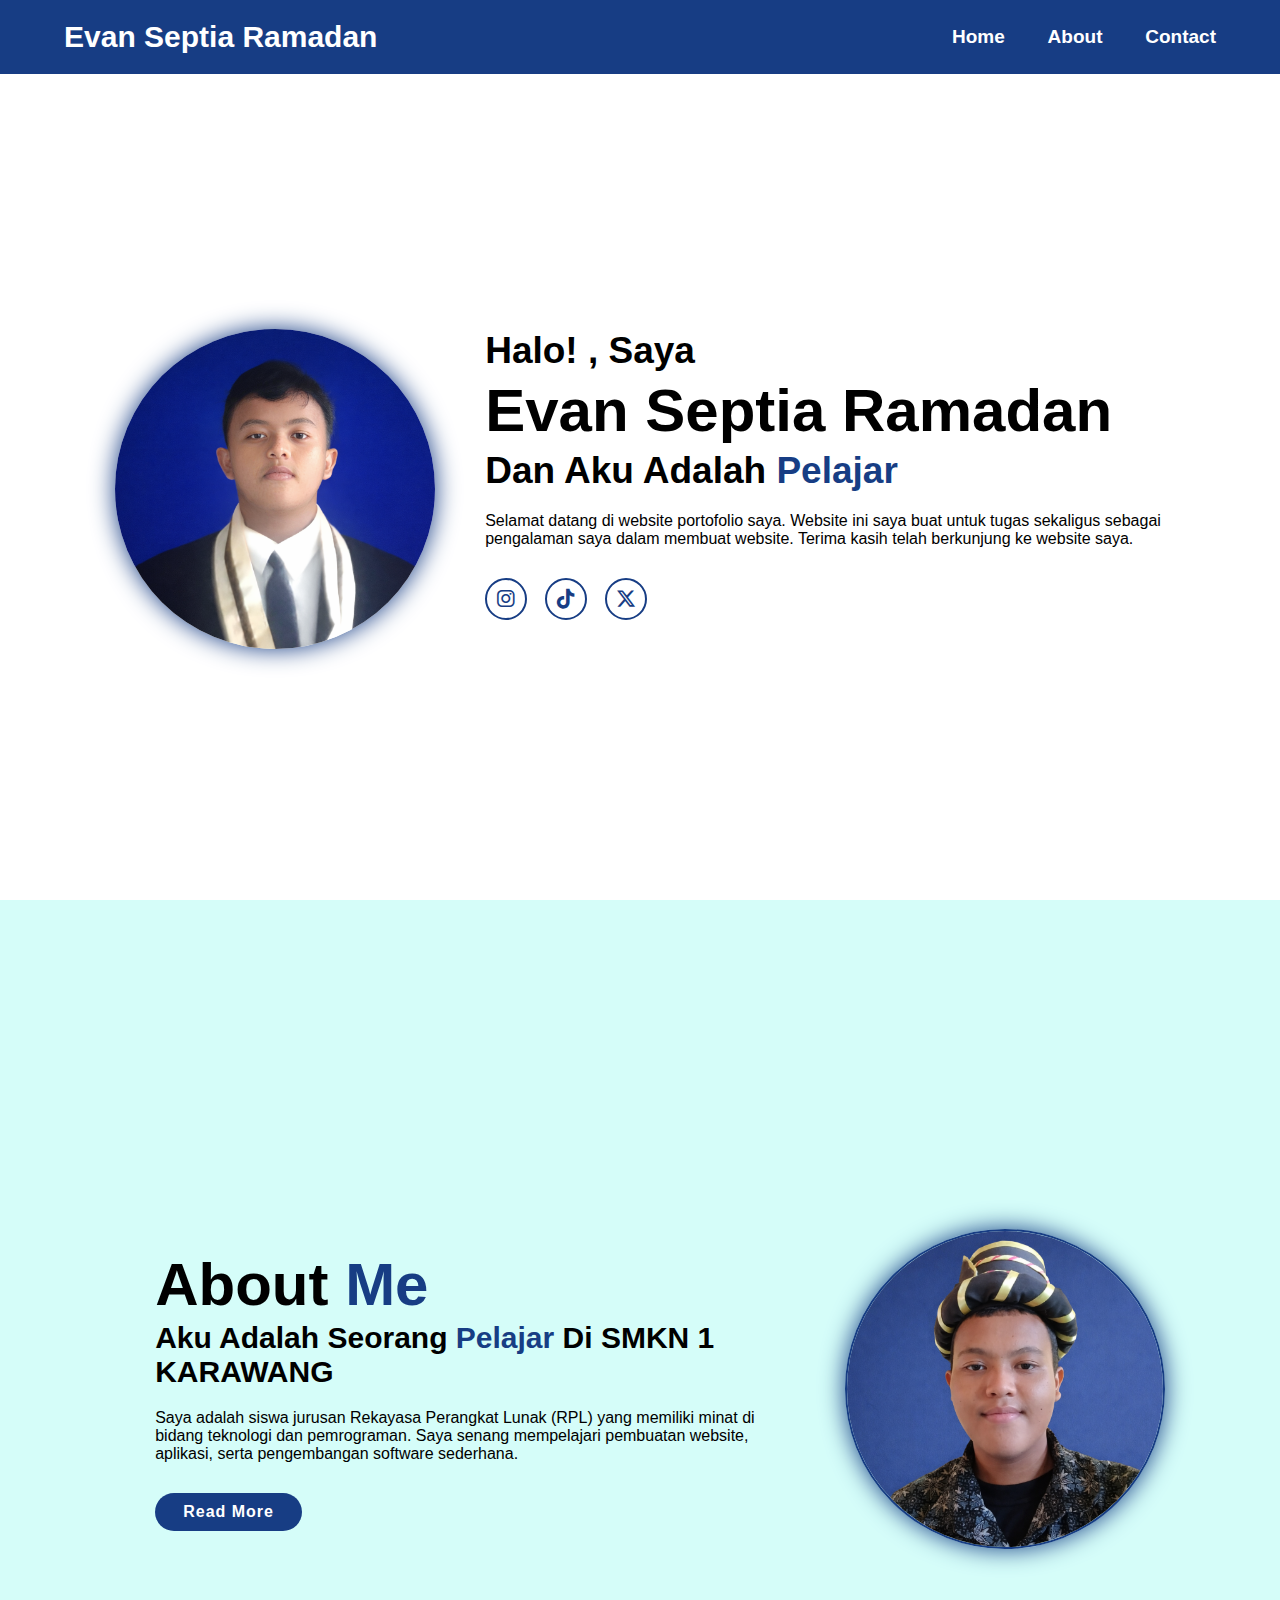
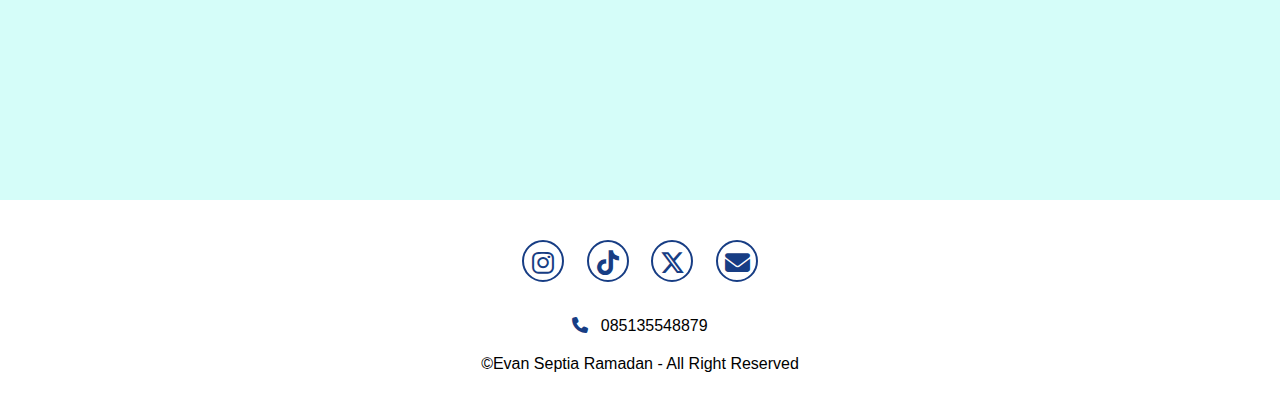
<file: index.html>
<!DOCTYPE html>
<html lang="en">
<head>
    <meta charset="UTF-8">
    <meta name="viewport" content="width=device-width, initial-scale=1.0">
    <link href='https://unpkg.com/boxicons@2.1.4/css/boxicons.min.css' rel='stylesheet'>
    <link rel="stylesheet" href="https://cdnjs.cloudflare.com/ajax/libs/font-awesome/6.5.1/css/all.min.css">
    <link rel="stylesheet" href="style.css">
    <title>Evan Septia Ramadan - Portofolio</title>
</head>
<body>

    <!-- Codingan Header -->

    <header class="header">
        <a href="#home" class="logo">Evan Septia Ramadan</a>
        <i class='bx  bx-menu' id="menu-icon"></i> 

        <nav class="navbar">
            <a href="#home">Home</a>
            <a href="#about">About</a>
            <a href="#footer">Contact</a>
        </nav>
    </header>

    <!-- Codingan Home Section -->

    <section class="home" id="home">
        <div class="home-img">
            <img src="img/profile2.png" alt="Profile Image">
        </div>

        <div class="home-content">
            <h3>Halo! , Saya </h3>
            <h1>Evan Septia Ramadan</h1>
            <h3>Dan Aku Adalah <span class="multiple-text">Pelajar</span></h3>
            <p>Selamat datang di website portofolio saya.
               Website ini saya buat untuk tugas sekaligus sebagai pengalaman saya dalam membuat website.
               Terima kasih telah berkunjung ke website saya.</p>

            <div class="social-media">
                <a href="https://www.instagram.com/van.s.r17?igsh=MXhrODhyMG54Y3AzOQ==" target="_blank"><i class="fa-brands fa-instagram"></i></a>
                <a href="https://www.tiktok.com/@vans17774?_r=1&_t=ZS-93nBG7G01Uj" target="_blank"><i class="fa-brands fa-tiktok"></i></a>
                <a href="https://x.com/mboh2041492" target="_blank"><i class="fa-brands fa-x-twitter"></i></a>
            </div>
        </div>
    </section>

    <!-- Codingan About Section -->

    <section class="about" id="about">
        <div class="about-content">
            <h2 class="heading">About <span>Me</span></h2>
            <h3>Aku Adalah Seorang <span>Pelajar</span> Di SMKN 1 KARAWANG</h3>
            <p>Saya adalah siswa jurusan Rekayasa Perangkat Lunak (RPL) yang memiliki minat di bidang teknologi dan pemrograman.
               Saya senang mempelajari pembuatan website, aplikasi, serta pengembangan software sederhana.</p>
            <a href="about.html" class="btn">Read More</a>
        </div>

        <div class="about-img">
            <img src="img/Profile_img.png" alt="About Image">
        </div>
    </section>

    <!-- Codingan Footer Section -->

    <footer class="footer" id="footer">
        <div class="social">
                <a href="https://www.instagram.com/van.s.r17?igsh=MXhrODhyMG54Y3AzOQ==" target="_blank"><i class="fa-brands fa-instagram"></i></a>
                <a href="https://www.tiktok.com/@vans17774?_r=1&_t=ZS-93nBG7G01Uj" target="_blank"><i class="fa-brands fa-tiktok"></i></a>
                <a href="https://x.com/mboh2041492" target="_blank"><i class="fa-brands fa-x-twitter"></i></a>
                <a href="mailto:evan1234nsudb@gmail.com"><i class="fa-solid fa-envelope"></i></a>
            </div>

            <p class="phone">
                <i class="fa-solid fa-phone"></i> 085135548879
            </p>

            <p  class="copyright">
                &copy;Evan Septia Ramadan - All Right Reserved
            </p>
    </footer>
    
</body>
</html>
</file>
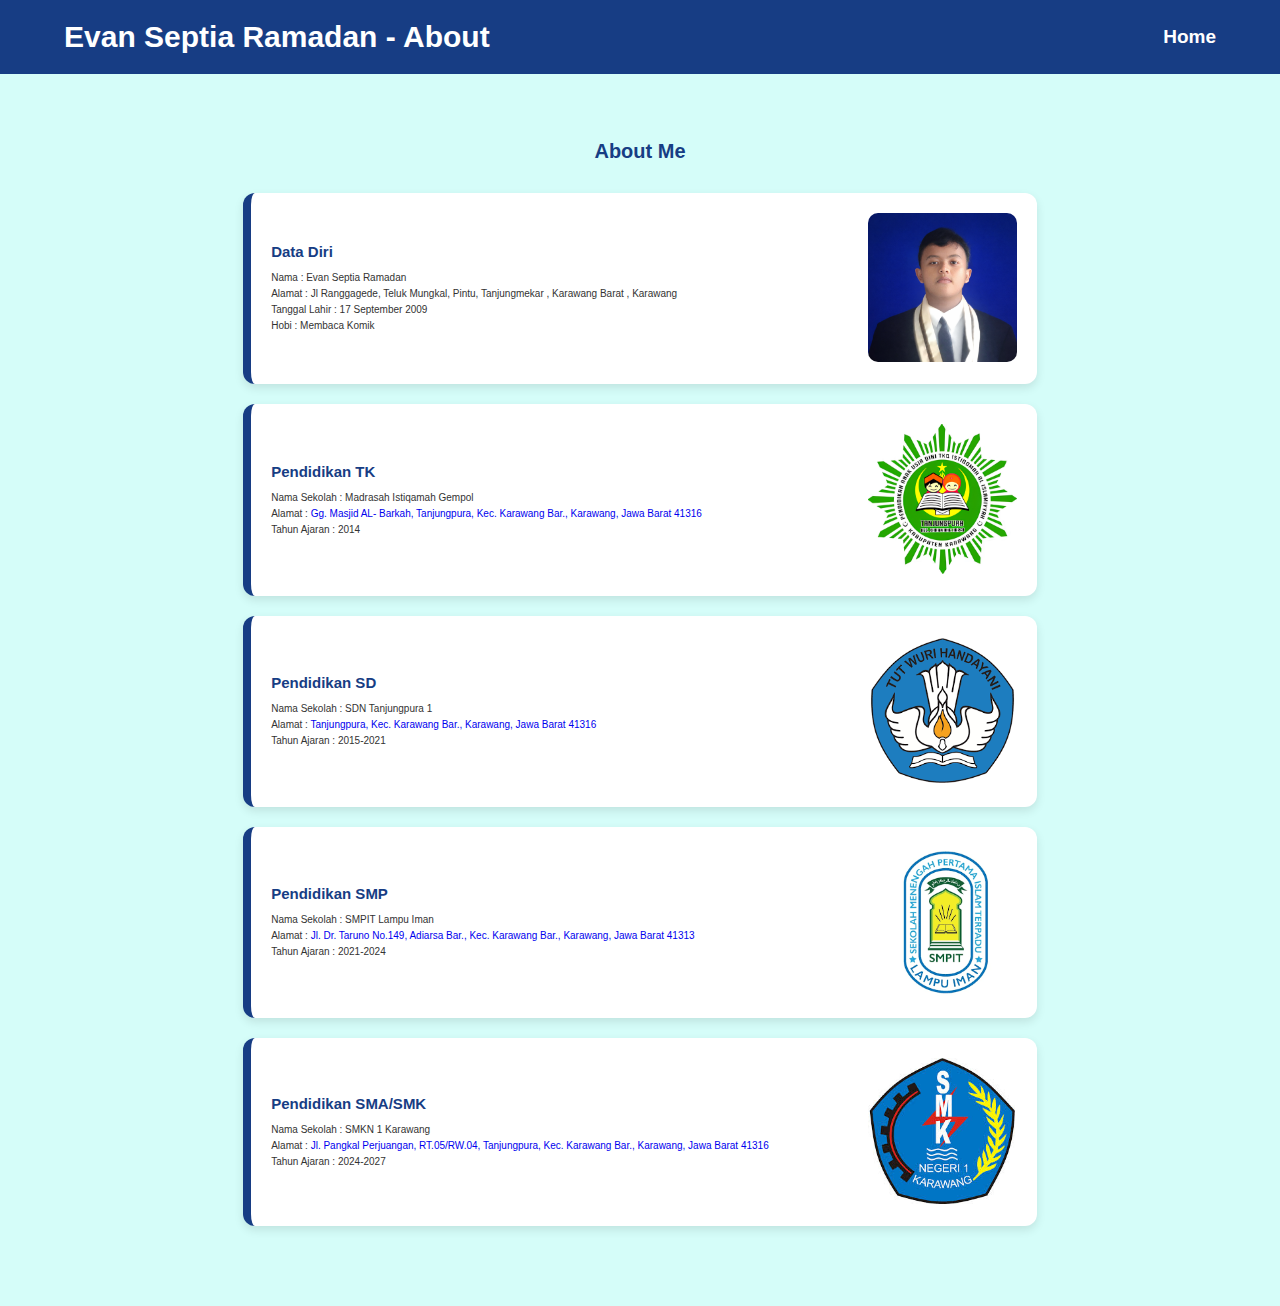
<file: about.html>
<!DOCTYPE html>
<html lang="en">
<head>
    <meta charset="UTF-8">
    <meta name="viewport" content="width=device-width, initial-scale=1.0">
    <link rel="stylesheet" href="style.css">
    <title>About me</title>
</head>
<body style="background-color: #d5fdf9;">
    
    <header class="header">
        <a href="#home" class="logo">Evan Septia Ramadan - About</a>
        <nav class="navbar">
            <a href="index.html">Home</a>
        </nav>
    </header>

    <section class="about-container">

        <h1 class="title">About Me</h1>

        <!-- Data Diri -->
        <div class="card">
            <div class="card-content">
                <h2>Data Diri</h2>
                <p>Nama : Evan Septia Ramadan</p>
                <p>Alamat : Jl Ranggagede, Teluk Mungkal, Pintu, Tanjungmekar , Karawang Barat , Karawang</p>
                <p>Tanggal Lahir : 17 September 2009</p>
                <p>Hobi : Membaca Komik </p>
            </div>
            <div class="card-image">
                <img src="img/profile2.png" alt="Foto Data Diri">
            </div>
        </div>

        <!-- Pendidikan TK -->
        <div class="card">
            <div class="card-content">
                <h2>Pendidikan TK</h2>
                <p>Nama Sekolah : Madrasah Istiqamah Gempol</p>
                <p>Alamat : <a href="https://share.google/HLl1vK1bqXfDasnhN" target="_blank">Gg. Masjid AL- Barkah, Tanjungpura, Kec. Karawang Bar., Karawang, Jawa Barat 41316</a></p>
                <p>Tahun Ajaran : 2014</p>
            </div>
            <div class="card-image">
                <img src="img/tk.png" alt="Foto TK">
            </div>
        </div>

        <!-- Pendidikan SD -->
        <div class="card">
            <div class="card-content">
                <h2>Pendidikan SD</h2>
                <p>Nama Sekolah : SDN Tanjungpura 1</p>
                <p>Alamat : <a href="https://share.google/UqFzmfjFswCBnnWnB" target="_blank">Tanjungpura, Kec. Karawang Bar., Karawang, Jawa Barat 41316</a></p>
                <p>Tahun Ajaran : 2015-2021</p>
            </div>
            <div class="card-image">
                <img src="img/sd.png" alt="Foto SD">
            </div>
        </div>

        <!-- Pendidikan SMP -->
        <div class="card">
            <div class="card-content">
                <h2>Pendidikan SMP</h2>
                <p>Nama Sekolah : SMPIT Lampu Iman</p>
                <p>Alamat : <a href="https://share.google/cCyiOMJMWaythCgmQ" target="_blank">Jl. Dr. Taruno No.149, Adiarsa Bar., Kec. Karawang Bar., Karawang, Jawa Barat 41313</a></p>
                <p>Tahun Ajaran : 2021-2024</p>
            </div>
            <div class="card-image">
                <img src="img/smpit.png" alt="Foto SMP">
            </div>
        </div>

         <!-- Pendidikan SMA/SMK -->
        <div class="card">
            <div class="card-content">
                <h2>Pendidikan SMA/SMK</h2>
                <p>Nama Sekolah : SMKN 1 Karawang</p>
                <p>Alamat : <a href="https://share.google/KA3tR2dB4YGpabObK" target="_blank"> Jl. Pangkal Perjuangan, RT.05/RW.04, Tanjungpura, Kec. Karawang Bar., Karawang, Jawa Barat 41316</a></p>
                <p>Tahun Ajaran : 2024-2027</p>
            </div>
            <div class="card-image">
                <img src="img/neskar.png" alt="Foto SMP">
            </div>
        </div>

</body>
</html>
</file>
<file: style.css>
* {
    margin: 0;
    padding: 0;
    box-sizing: border-box;
    text-decoration: none;
    border: none;
    outline: none;
    scroll-behavior: smooth;
    font-family: system-ui, -apple-system, sans-serif;
}

:root {
    --bg-color: #fff;
    --snd-bg-color: #d5fdf9;
    --text-color: #000;
    --main-color: #173d84;
}

html {
    font-size: 62.5%;
    overflow-x: hidden;
}

body {
    background: var(--bg-color);
    color: var(--text-color);
}

section {
    min-height: 100vh;
    padding: 10rem 9% 2rem;
}

/* Codingan Header */

.header {
    position: fixed;
    width: 100%;
    top: 0;
    right: 0;
    z-index: 1000;
    display: flex;
    align-items: center;
    justify-content: space-between;
    padding: 2rem 5%;
    background: var(--main-color);
    backdrop-filter: blur(10px);
    transition: all 0.5s ease;
}

.logo {
    font-size: 3rem;
    color: var(--bg-color);
    font-weight: 700;
    cursor: pointer;
    transition: 0.3s ease;
}

.logo:hover {
    transform: scale(1.05);
}

.navbar a {
    font-size: 1.9rem;
    color: var(--bg-color);
    margin-left: 4rem;
    font-weight: 700;
    transition: 0.3s ease;  
}

.navbar a:hover,
.navbar a.active {
    color: var(--text-color);
}

#menu-icon {
    font-size: 3.6rem;
    color: var(--bg-color);
    cursor: pointer;
    display: none;
}

/* Codingan Home Section */

.home {
    display: flex;
    justify-content: center;
    align-items: center;
}

.home-img img {
    width: 25vw;
    border-radius: 50%;
    box-shadow: 0 0 25px var(--main-color);
    cursor: pointer;
    animation: floatImage 4s ease-in-out infinite;
    transition: 0.4s ease;
}

.home-img img:hover {
    box-shadow: 0 0 25px var(--main-color),
                0 0 35px var(--main-color),
                0 0 45px var(--main-color);
}

@keyframes floatImage {
    0% {
        transform: translateY(0);
    }
    50% {
        transform: translateY(-2.4rem);
    }
    100% {
        transform: translateY(0);
    }
}

.home-content {
    margin-left: 5rem;
}

.home-content h3 {
    font-size: 3.7rem;
    font-weight: 700;
}

.home-content h3:nth-of-type(2) {
    margin-bottom: 2rem;
}

span {
    color: var(--main-color);
}

.home-content h1 {
    font-size: 6rem;
    font-weight: 700;
    line-height: 1.3;
}

.home-content p {
    font-size: 1.6rem;
}

.social-media a {
    display: inline-flex;
    justify-content: center;
    align-items: center;
    width: 42px;
    height: 42px;
    background: transparent;
    border: 0.2rem solid var(--main-color);
    border-radius: 50%;
    font-size: 2rem;
    color: var(--main-color);
    margin: 3rem 1.5rem 3rem 0;
    transition: 0.3s ease;
}

.social-media a:hover {
    background: var(--main-color);
    color: var(--bg-color);
    transform: scale(1.2) translateY(-10px);
    box-shadow: 0 0 25px var(--main-color);
}

.btn {
    display: inline-block;
    padding: 1rem 2.8rem;
    background: var(--main-color);
    border-radius: 4rem;
    box-shadow: none;
    font-size: 1.6rem;
    color: var(--bg-color);
    letter-spacing: 0.1rem;
    font-weight: 600;
    transition: 0.3s ease;
}

.btn:hover {
    box-shadow: 0 0 1.6rem var(--main-color);
}

/* Codingan About Sectiom */

.about {
    display: flex;
    align-items: center;
    justify-content: center;
    gap: 2rem;
    background: var(--snd-bg-color);
}

.about-img img {
    width: 25vw;
    border: 2px solid var(--main-color);
    border-radius: 50%;
    box-shadow: 0 0 25px var(--main-color);
    cursor: pointer;
    transition: 0.4s ease;
}

.about-img img:hover {
    box-shadow: 0 0 25px var(--main-color),
                0 0 35px var(--main-color),
                0 0 45px var(--main-color);;
}

.heading {
    font-size: 6rem;
    text-align: center;
}

.about-content {
    padding: 0 4rem;
}

.about-content h2 {
    text-align: left;
    line-height: 1.2;
}

.about-content h3 {
    font-size: 3rem;
}

.about-content p {
    font-size: 1.6rem;
    margin: 2rem 0 3rem;
}

/* Codingan About Section 2 */

* {
    margin: 0;
    padding: 0;
    box-sizing: border-box;
    font-family: Arial, Helvetica, sans-serif;
}

.about-container {
    width: 80%;
    margin: 40px auto;
}

.title {
    text-align: center;
    color: #173d84;
    margin-bottom: 30px;
}

.card {
    background-color: #ffffff;
    border-left: 8px solid #173d84;
    border-radius: 12px;
    padding: 20px;
    margin-bottom: 20px;
    box-shadow: 0 4px 10px rgba(0,0,0,0.1);
}

.card h2 {
    color: #173d84;
    margin-bottom: 10px;
}

.card p {
    color: #333;
    line-height: 1.6;
}

.card {
    display: flex;
    justify-content: space-between;
    align-items: center;
    background-color: #ffffff;
    border-left: 8px solid #173d84;
    border-radius: 12px;
    padding: 20px;
    margin-bottom: 20px;
    box-shadow: 0 4px 10px rgba(0,0,0,0.1);
}

.card-content {
    width: 75%;
}

.card-image {
    width: 20%;
    text-align: right;
}

.card-image img {
    width: 100%;
    max-width: 150px;
    border-radius: 10px;
}

/* Codingan Footer Section */

.footer {
    width: 100%;
    padding: 40px 0;
    margin-top: auto;
}

.footer .social {
    text-align: center;
    padding-bottom: 25px;
}

.footer .social a {
    font-size: 25px;
    color: var(--main-color);
    border: 2px solid var(--main-color);
    width: 42px;
    height: 42px;
    line-height: 42px;
    display: inline-block;
    text-align: center;
    border-radius: 50%;
    margin: 0 10px;
    transition: 0.3s ease;
}

.footer .social a:hover {
    background: var(--main-color);
    color: var(--snd-bg-color);
    transform: scale(1.2) translateY(-10px);
    box-shadow: 0 0 25px var(--main-color);
}

.footer .copyright {
    margin-top: 20px;
    text-align: center;
    font-size: 16px;
    color: var(--text-color);
}

.footer .phone {
    text-align: center;
    font-size: 16px;
    margin-top: 10px;
    color: var(--text-color);
}

.footer .phone i {
    color: var(--main-color);
    margin-right: 8px;
}

/* Supaya Tidak Aneh Saat Di Mobile */

@media (max-width: 768px) {

    html {
        font-size: 55%;
    }

    .header {
        padding: 2rem 3%;
    }

    .navbar a {
        margin-left: 2rem;
        font-size: 1.6rem;
    }

    .home {
        flex-direction: column;
        text-align: center;
    }

    .home-img img {
        width: 50vw;
        margin-bottom: 2rem;
    }

    .home-content {
        margin-left: 0;
    }

    .about {
        flex-direction: column;
        text-align: center;
    }

    .about-img img {
        width: 50vw;
        margin-top: 2rem;
    }

    .about-content {
        padding: 0;
    }

    section {
        padding: 8rem 5% 2rem;
    }
}
</file>
